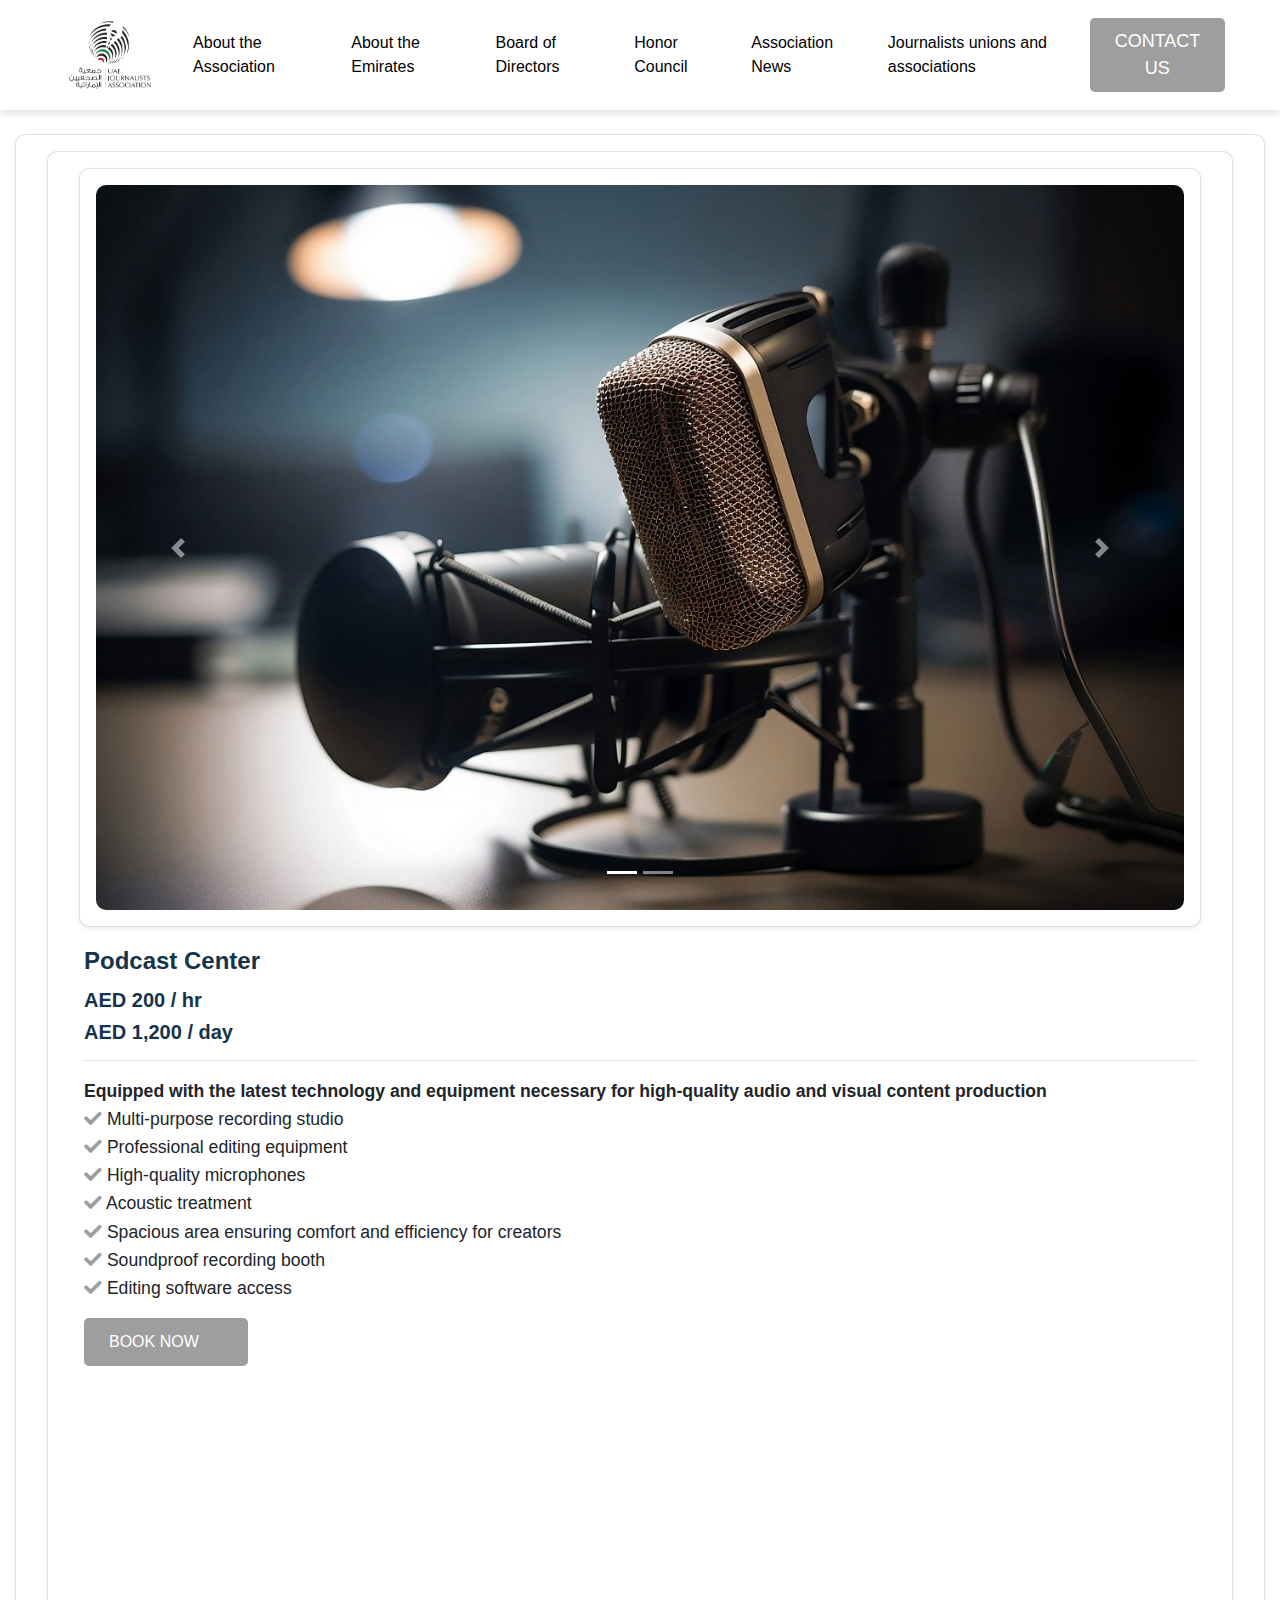
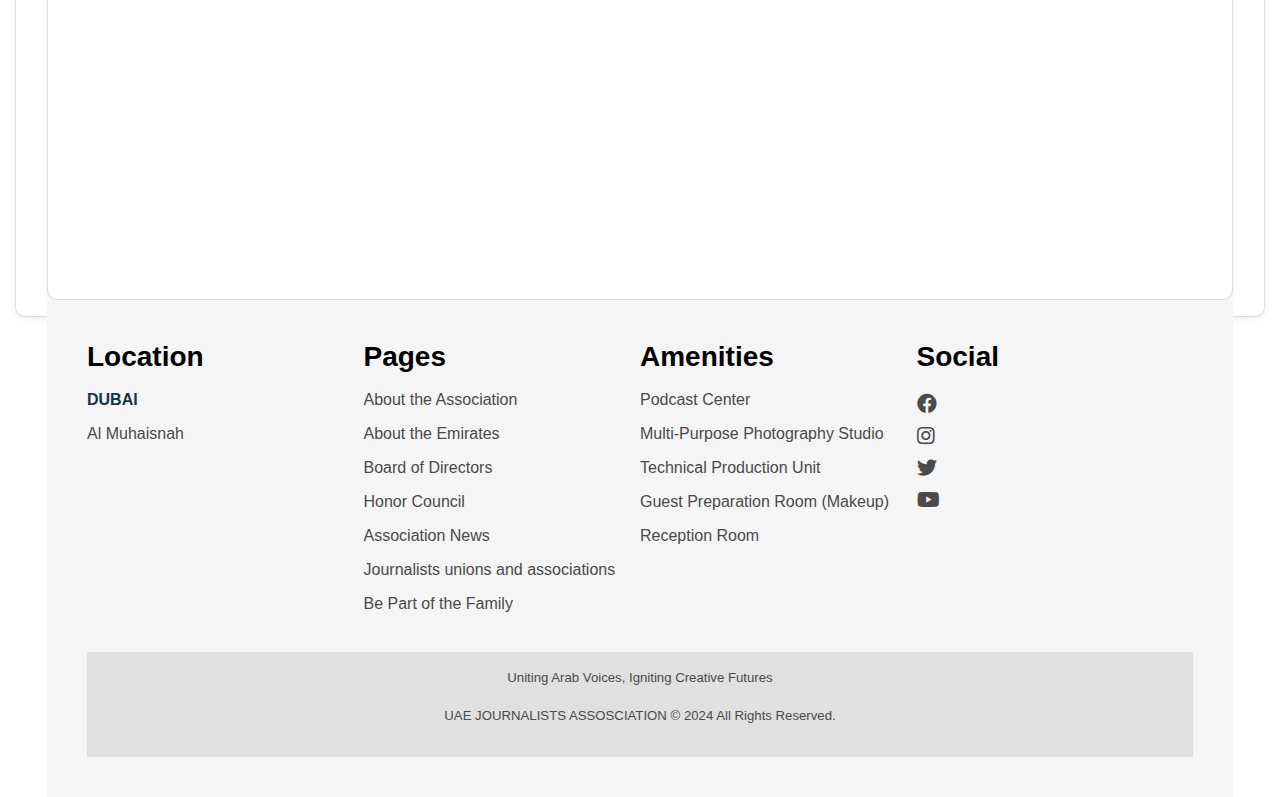
<file: category3.html>
<!--CATEGORY 3-->
<!doctype html>
<html lang="en">
  <head>
    <meta charset="utf-8">
    <meta name="viewport" content="width=device-width, initial-scale=1">
    <title>PODCAST CENTER</title>
    <link href="https://cdn.jsdelivr.net/npm/bootstrap@5.3.2/dist/css/bootstrap.min.css" rel="stylesheet" integrity="sha384-T3c6CoIi6uLrA9TneNEoa7RxnatzjcDSCmG1MXxSR1GAsXEV/Dwwykc2MPK8M2HN" crossorigin="anonymous">
    <link rel="stylesheet" href="https://cdnjs.cloudflare.com/ajax/libs/font-awesome/6.5.1/css/all.min.css" integrity="sha512-DTOQO9RWCH3ppGqcWaEA1BIZOC6xxalwEsw9c2QQeAIftl+Vegovlnee1c9QX4TctnWMn13TZye+giMm8e2LwA==" crossorigin="anonymous" referrerpolicy="no-referrer" />
    <link rel="stylesheet" href="style1.css">
    <link rel="stylesheet" href="https://cdnjs.cloudflare.com/ajax/libs/font-awesome/5.15.4/css/all.min.css">
    <link href="https://maxcdn.bootstrapcdn.com/bootstrap/4.5.2/css/bootstrap.min.css" rel="stylesheet">
    
  </head>
  
  
  <!--HEADER-->
  <body>
    <body style="margin: 0; padding: 0; font-family: Arial, sans-serif;">
        <!-- Navbar -->
        <div class="main">
            <nav class="navbar navbar-expand-lg" style="background-color: #fff; padding: 15px 40px; box-shadow: 0 4px 6px rgba(0, 0, 0, 0.1);">
                <div class="container-fluid" style="display: flex; align-items: center; justify-content: space-between;">
                    <!-- Logo -->
                    <a class="navbar-brand" href="#" style="margin-right: 20px;">
                        <img src="logo3.png" alt="Production and Broadcast Center Logo" style="max-height: 70px; width: auto;">
                    </a>
                    <button class="navbar-toggler" type="button" data-bs-toggle="collapse" data-bs-target="#navbarSupportedContent" aria-controls="navbarSupportedContent" aria-expanded="false" aria-label="Toggle navigation">
                        <span class="navbar-toggler-icon"></span>
                      </button>
                    <!-- Navbar Links -->
                    <div class="collapse navbar-collapse justify-content-center" id="navbarSupportedContent" style="flex-grow: 1;">
                        <ul class="navbar-nav mb-2 mb-lg-0" style="display: flex; align-items: center; gap: 25px;">
                            <li class="nav-item" style="font-size: 16px;">
                                <a href="https://uaeja.org/ar/pages/24/%D8%A7%D9%84%D9%86%D8%B8%D8%A7%D9%85-%D8%A7%D9%84%D8%A3%D8%B3%D8%A7%D8%B3%D9%8A" class="nav-link active" aria-current="page" style="color: #000;">About the Association</a>
                            </li>
                            <li class="nav-item" style="font-size: 16px;">
                                <a href="https://uaeja.org/ar/pages/20/%D9%86%D8%A8%D8%B0%D8%A9-%D8%B9%D9%86-%D8%A7%D9%84%D8%A7%D9%85%D8%A7%D8%B1%D8%A7%D8%AA" class="nav-link active" aria-current="page" style="color: #000;">About the Emirates</a>
                            </li>
                            <li class="nav-item" style="font-size: 16px;">
                                <a href="https://uaeja.org/ar/news/16/%D9%85%D8%AC%D9%84%D8%B3-%D8%A7%D9%84%D8%A5%D8%AF%D8%A7%D8%B1%D8%A9-%D8%A7%D9%84%D8%AD%D8%A7%D9%84%D9%8A" class="nav-link active" aria-current="page" style="color: #000;">Board of Directors</a>
                            </li>
                            <li class="nav-item" style="font-size: 16px;">
                                <a href="https://uaeja.org/ar/news/31/%D9%85%D8%AC%D9%84%D8%B3-%D8%A7%D9%84%D8%B4%D8%B1%D9%81" class="nav-link active" aria-current="page" style="color: #000;">Honor Council</a>
                            </li>
                            <li class="nav-item" style="font-size: 16px;">
                                <a href="https://uaeja.org/ar/news/2/%D8%A7%D9%84%D8%A3%D8%AE%D8%A8%D8%A7%D8%B1" class="nav-link active" aria-current="page" style="color: #000;">Association News</a>
                            </li>
                            <li class="nav-item" style="font-size: 16px;">
                                <a href="https://uaeja.org/ar/news/30/%D8%A7%D9%84%D9%86%D9%82%D8%A7%D8%A8%D8%A7%D8%AA-%D8%A7%D9%84%D8%AF%D9%88%D9%84%D9%8A%D8%A9" class="nav-link active" aria-current="page" style="color: #000;">Journalists unions and associations</a>
                            </li>
                        </ul>
                    </div>
    
                    <!-- BOOK NOW Button -->
                    <div class="d-flex">
                        <a href="https://wa.me/971505656552?text=I%20have%20just%20registered%20on%20your%20website" target="_blank" class="btn btn-primary btn-lg" 
                        style="border-radius: 5px; transition: background-color 0.3s ease; background-color: #9e9e9e; color: #fff; font-size: 18px; border: none; padding: 10px 25px;">
                        CONTACT US
                        </a>
                    </div>
                </div>
            </nav>
        </div>
        <br>
 <!-- Podcast Center -->
        <div class="col">
            <div class="card h-100 p-3 shadow-sm" style="border-radius: 10px;">
                <div class="col">
                    <div class="card h-100 p-3 shadow-sm" style="border-radius: 10px;">
                        <div class="col">
                            <div class="card h-100 p-3 shadow-sm" style="border-radius: 10px;">
                                <div id="photoStudioCarousel" class="carousel slide" data-ride="carousel">
                                    <!-- Carousel Indicators -->
                                    <ol class="carousel-indicators" style="bottom: 10px;">
                                        <li data-target="#photoStudioCarousel" data-slide-to="0" class="active"></li>
                                        <li data-target="#photoStudioCarousel" data-slide-to="1"></li>
                                    </ol>
                                
                                    <!-- Carousel Inner (2 images) -->
                                    <div class="carousel-inner">
                                        <div class="carousel-item active">
                                            <div style="position: relative; text-align: center;">
                                                <img 
                                                    src="category31.jpg" 
                                                    data-src="category31.jpg" 
                                                    class="d-block" 
                                                    alt="Studio Image 1" 
                                                    style="width: 100%; height: auto; border-radius: 10px;" 
                                                    loading="lazy"
                                                    onload="this.onload=null;this.src=this.getAttribute('data-src');">
                                            </div>
                                        </div>
                                        <div class="carousel-item">
                                            <div style="position: relative; text-align: center;">
                                                <img 
                                                    src="category32.jpg" 
                                                    data-src="category32.jpg" 
                                                    class="d-block" 
                                                    alt="Studio Image 2" 
                                                    style="width: 100%; height: auto; border-radius: 10px;" 
                                                    loading="lazy"
                                                    onload="this.onload=null;this.src=this.getAttribute('data-src');">
                                            </div>
                                        </div>
                                    </div>
                                
                                    <!-- Carousel Controls -->
                                    <a class="carousel-control-prev" href="#photoStudioCarousel" role="button" data-slide="prev">
                                        <span class="carousel-control-prev-icon" aria-hidden="true"></span>
                                        <span class="sr-only">Previous</span>
                                    </a>
                                    <a class="carousel-control-next" href="#photoStudioCarousel" role="button" data-slide="next">
                                        <span class="carousel-control-next-icon" aria-hidden="true"></span>
                                        <span class="sr-only">Next</span>
                                    </a>
                                </div>
                            </div>
                        </div>

        <div class="card-body">
            <h4 class="card-title" style="color: #15334a; font-weight: bold;">Podcast Center</h4>
            <h5 class="price" style="color: #15334a;"><b>AED 200 / hr</b></h5>
            <h5 class="price" style="color: #15334a;"><b>AED 1,200 / day</b></h5>
            <hr>
            <p class="card-text">
                <b>Equipped with the latest technology and equipment necessary for high-quality audio and visual content production</b><br>
                <i class="fas fa-check" style="color: #9e9e9e;"></i> Multi-purpose recording studio<br>
                <i class="fas fa-check" style="color: #9e9e9e;"></i> Professional editing equipment<br>
                <i class="fas fa-check" style="color: #9e9e9e;"></i> High-quality microphones<br>
                <i class="fas fa-check" style="color: #9e9e9e;"></i> Acoustic treatment<br>
                <i class="fas fa-check" style="color:#9e9e9e;"></i> Spacious area ensuring comfort and efficiency for creators<br>
                <i class="fas fa-check" style="color: #9e9e9e;"></i> Soundproof recording booth<br>
                <i class="fas fa-check" style="color:#9e9e9e;"></i> Editing software access<br>
            </p>
            <a href="https://wa.me/971505656552?text=I%20have%20just%20registered%20on%20your%20website" target="_blank" style="text-decoration: none;">
                <button
                    style="background-color: #9e9e9e; color: white; padding: 12px 25px; font-size: 16px; border: none; border-radius: 5px; cursor: pointer; transition: background-color 0.3s ease;"
                    onmouseover="this.style.backgroundColor='#9e9e9e';"
                    onmouseout="this.style.backgroundColor='#9e9e9e';">
                    BOOK NOW <i class="fa-solid fa-arrow-right" style="margin-left: 8px;"></i>
                </button>
            </a>
        </div>
    </div>
<script src="https://code.jquery.com/jquery-3.5.1.slim.min.js"></script>
<script src="https://cdn.jsdelivr.net/npm/@popperjs/core@2.5.3/dist/umd/popper.min.js"></script>
<script src="https://maxcdn.bootstrapcdn.com/bootstrap/4.5.2/js/bootstrap.min.js"></script>

<!--footer-->
<footer>
    <div class="footer-wave"></div>
    <!-- Top Section with Links -->
    <div class="footer-top">
        <!--Location Section-->
        <div class="footer-column">
            <h3 style="color: black;">Location</h3>
            <ul>
              <li><a href="#" style="color: #15334a;"><b>DUBAI</b></a></li>
              <li><a href="https://www.google.com/maps/dir//Muhaisnah+-+Muhaisanah+2+-+Dubai/@25.2563033,55.3299074,12z/data=!4m8!4m7!1m0!1m5!1m1!1s0x3e5f5e72f41140e5:0x1e52a3d5bd61e7bc!2m2!1d55.4123089!2d25.2563262?entry=ttu&g_ep=EgoyMDI0MDkwOS4wIKXMDSoASAFQAw%3D%3D">Al Muhaisnah</a></li>
            </ul>
          </div>
      <!-- Pages Section -->
      <div class="footer-column">
        <h3 style="color: black;">Pages</h3>
        <ul>
          <li><a href="https://uaeja.org/ar/pages/24/%D8%A7%D9%84%D9%86%D8%B8%D8%A7%D9%85-%D8%A7%D9%84%D8%A3%D8%B3%D8%A7%D8%B3%D9%8A">About the Association</a></li>
          <li><a href="https://uaeja.org/ar/pages/20/%D9%86%D8%A8%D8%B0%D8%A9-%D8%B9%D9%86-%D8%A7%D9%84%D8%A7%D9%85%D8%A7%D8%B1%D8%A7%D8%AA">About the Emirates</a></li>
          <li><a href="https://uaeja.org/ar/news/16/%D9%85%D8%AC%D9%84%D8%B3-%D8%A7%D9%84%D8%A5%D8%AF%D8%A7%D8%B1%D8%A9-%D8%A7%D9%84%D8%AD%D8%A7%D9%84%D9%8A">Board of Directors</a></li>
          <li><a href="https://uaeja.org/ar/news/31/%D9%85%D8%AC%D9%84%D8%B3-%D8%A7%D9%84%D8%B4%D8%B1%D9%81">Honor Council</a></li>
          <li><a href="https://uaeja.org/ar/news/2/%D8%A7%D9%84%D8%A3%D8%AE%D8%A8%D8%A7%D8%B1" target="_blank">Association News</a></li>
          <li><a href="https://uaeja.org/ar/news/30/%D8%A7%D9%84%D9%86%D9%82%D8%A7%D8%A8%D8%A7%D8%AA-%D8%A7%D9%84%D8%AF%D9%88%D9%84%D9%8A%D8%A9">Journalists unions and associations</a></li>
          <li><a href="https://wa.me/971505656552?text=I%20have%20just%20registered%20on%20your%20website">Be Part of the Family</a></li>
        </ul>
      </div>
      <!--Amenities Section-->
      <div class="footer-column">
        <h3 style="color:black;">Amenities</h3>
        <ul>
          <li>Podcast Center</li>
          <li>Multi-Purpose Photography Studio</li>
          <li>Technical Production Unit</li>
          <li>Guest Preparation Room (Makeup)</li>
          <li>Reception Room</li>

        </ul>
      </div>

  
      <!-- Social Section -->
      <div class="footer-column">
        <h3 style="color: black;">Social</h3>
        <div class="social-icons">
        <p>
          <a href="https://www.facebook.com/profile.php?id=100064074730491" class="social-icon"><i class="fab fa-facebook"></i></a>
          <br>
          <a href="https://www.instagram.com/uaejournalists/" class="social-icon"><i class="fab fa-instagram"></i></a>
          <br>
          <a href="https://x.com/uaejournalists" class="social-icon"><i class="fab fa-twitter"></i></a>
          <br>
          <a href="https://www.youtube.com/channel/UCztRPBgzRxAJlAk1Zi9ZVrA" class="social-icon"><i class="fab fa-youtube"></i></a>
        </p>
        </div>
      </div>
    </div>
  
    <!-- Bottom Section with Motto and Copyright -->
    <div class="footer-bottom">
      <p class="footer-motto">Uniting Arab Voices, Igniting Creative Futures</p>
      <p>UAE JOURNALISTS ASSOSCIATION © 2024 All Rights Reserved.</p>
    </div>
</footer>

    </body>
    </html>
</file>
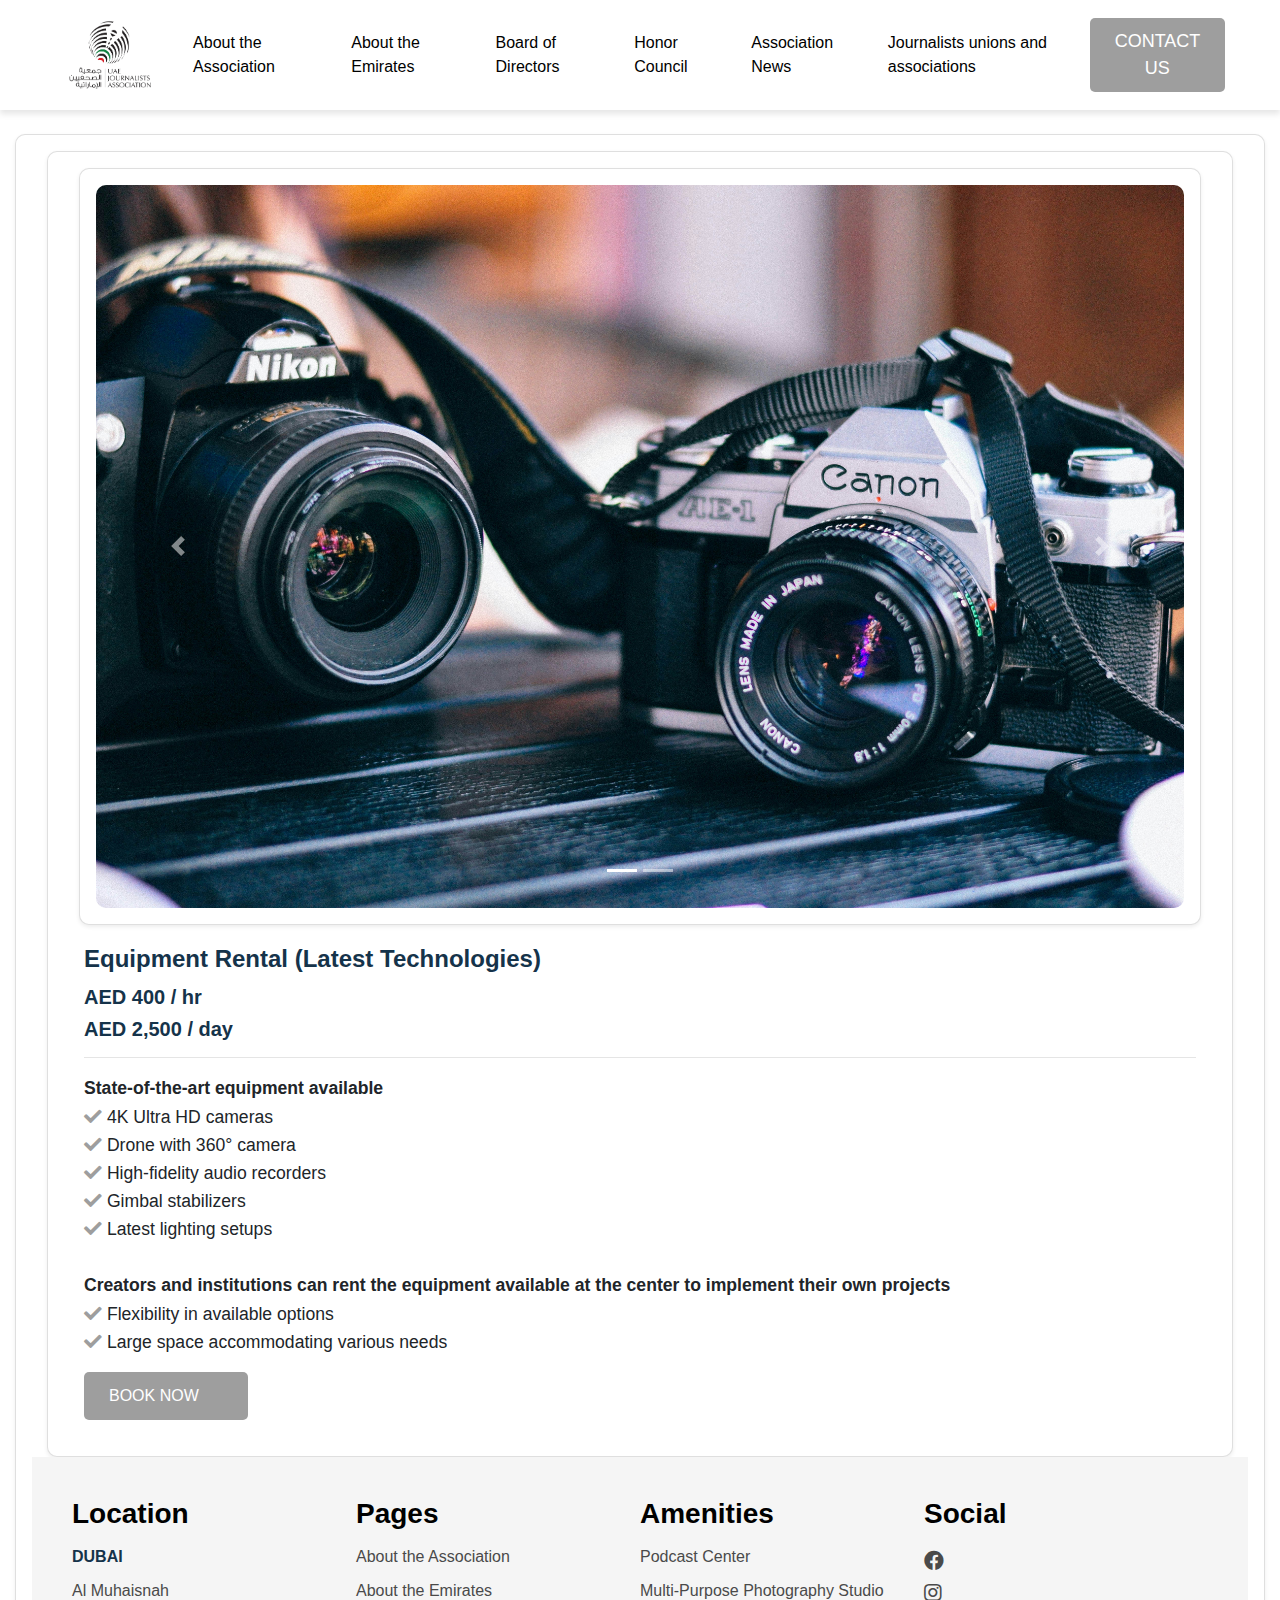
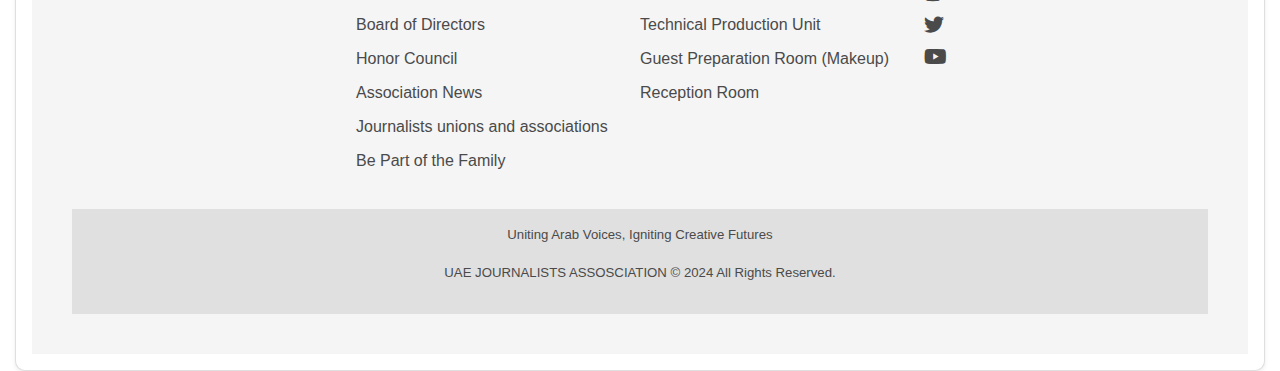
<file: category4.html>
<!--CATEGORY 4-->
<!doctype html>
<html lang="en">
  <head>
    <meta charset="utf-8">
    <meta name="viewport" content="width=device-width, initial-scale=1">
    <title>EQUIPMENT RENTAL</title>
    <link href="https://cdn.jsdelivr.net/npm/bootstrap@5.3.2/dist/css/bootstrap.min.css" rel="stylesheet" integrity="sha384-T3c6CoIi6uLrA9TneNEoa7RxnatzjcDSCmG1MXxSR1GAsXEV/Dwwykc2MPK8M2HN" crossorigin="anonymous">
    <link rel="stylesheet" href="https://cdnjs.cloudflare.com/ajax/libs/font-awesome/6.5.1/css/all.min.css" integrity="sha512-DTOQO9RWCH3ppGqcWaEA1BIZOC6xxalwEsw9c2QQeAIftl+Vegovlnee1c9QX4TctnWMn13TZye+giMm8e2LwA==" crossorigin="anonymous" referrerpolicy="no-referrer" />
    <link rel="stylesheet" href="style1.css">
    <link rel="stylesheet" href="https://cdnjs.cloudflare.com/ajax/libs/font-awesome/5.15.4/css/all.min.css">
    <link href="https://maxcdn.bootstrapcdn.com/bootstrap/4.5.2/css/bootstrap.min.css" rel="stylesheet">
    
  </head>
  
  
  <!--HEADER-->
  <body>
    <body style="margin: 0; padding: 0; font-family: Arial, sans-serif;">
        <!-- Navbar -->
        <div class="main">
            <nav class="navbar navbar-expand-lg" style="background-color: #fff; padding: 15px 40px; box-shadow: 0 4px 6px rgba(0, 0, 0, 0.1);">
                <div class="container-fluid" style="display: flex; align-items: center; justify-content: space-between;">
                    <!-- Logo -->
                    <a class="navbar-brand" href="#" style="margin-right: 20px;">
                        <img src="logo3.png" alt="Production and Broadcast Center Logo" style="max-height: 70px; width: auto;">
                    </a>
                    <button class="navbar-toggler" type="button" data-bs-toggle="collapse" data-bs-target="#navbarSupportedContent" aria-controls="navbarSupportedContent" aria-expanded="false" aria-label="Toggle navigation">
                        <span class="navbar-toggler-icon"></span>
                      </button>
                    <!-- Navbar Links -->
                    <div class="collapse navbar-collapse justify-content-center" id="navbarSupportedContent" style="flex-grow: 1;">
                        <ul class="navbar-nav mb-2 mb-lg-0" style="display: flex; align-items: center; gap: 25px;">
                            <li class="nav-item" style="font-size: 16px;">
                                <a href="https://uaeja.org/ar/pages/24/%D8%A7%D9%84%D9%86%D8%B8%D8%A7%D9%85-%D8%A7%D9%84%D8%A3%D8%B3%D8%A7%D8%B3%D9%8A" class="nav-link active" aria-current="page" style="color: #000;">About the Association</a>
                            </li>
                            <li class="nav-item" style="font-size: 16px;">
                                <a href="https://uaeja.org/ar/pages/20/%D9%86%D8%A8%D8%B0%D8%A9-%D8%B9%D9%86-%D8%A7%D9%84%D8%A7%D9%85%D8%A7%D8%B1%D8%A7%D8%AA" class="nav-link active" aria-current="page" style="color: #000;">About the Emirates</a>
                            </li>
                            <li class="nav-item" style="font-size: 16px;">
                                <a href="https://uaeja.org/ar/news/16/%D9%85%D8%AC%D9%84%D8%B3-%D8%A7%D9%84%D8%A5%D8%AF%D8%A7%D8%B1%D8%A9-%D8%A7%D9%84%D8%AD%D8%A7%D9%84%D9%8A" class="nav-link active" aria-current="page" style="color: #000;">Board of Directors</a>
                            </li>
                            <li class="nav-item" style="font-size: 16px;">
                                <a href="https://uaeja.org/ar/news/31/%D9%85%D8%AC%D9%84%D8%B3-%D8%A7%D9%84%D8%B4%D8%B1%D9%81" class="nav-link active" aria-current="page" style="color: #000;">Honor Council</a>
                            </li>
                            <li class="nav-item" style="font-size: 16px;">
                                <a href="https://uaeja.org/ar/news/2/%D8%A7%D9%84%D8%A3%D8%AE%D8%A8%D8%A7%D8%B1" class="nav-link active" aria-current="page" style="color: #000;">Association News</a>
                            </li>
                            <li class="nav-item" style="font-size: 16px;">
                                <a href="https://uaeja.org/ar/news/30/%D8%A7%D9%84%D9%86%D9%82%D8%A7%D8%A8%D8%A7%D8%AA-%D8%A7%D9%84%D8%AF%D9%88%D9%84%D9%8A%D8%A9" class="nav-link active" aria-current="page" style="color: #000;">Journalists unions and associations</a>
                            </li>
                        </ul>
                    </div>
    
                    <!-- BOOK NOW Button -->
                    <div class="d-flex">
                        <a href="https://wa.me/971505656552?text=I%20have%20just%20registered%20on%20your%20website" target="_blank" class="btn btn-primary btn-lg" 
                        style="border-radius: 5px; transition: background-color 0.3s ease; background-color: #9e9e9e; color: #fff; font-size: 18px; border: none; padding: 10px 25px;">
                        CONTACT US
                        </a>
                    </div>
                </div>
            </nav>
        </div>
        <br>
    <!-- Equipment Rental (Latest Technologies) -->
    <div class="col">
        <div class="card h-100 p-3 shadow-sm" style="border-radius: 10px;">
            <div class="col">
                <div class="card h-100 p-3 shadow-sm" style="border-radius: 10px;">
                    <div class="col">
                        <div class="card h-100 p-3 shadow-sm" style="border-radius: 10px;">
                            <div id="photoStudioCarousel" class="carousel slide" data-ride="carousel">
                                <!-- Carousel Indicators -->
                                <ol class="carousel-indicators" style="bottom: 10px;">
                                    <li data-target="#photoStudioCarousel" data-slide-to="0" class="active"></li>
                                    <li data-target="#photoStudioCarousel" data-slide-to="1"></li>
                                </ol>
                            
                                <!-- Carousel Inner (2 images) -->
                                <div class="carousel-inner">
                                    <div class="carousel-item active">
                                        <div style="position: relative; text-align: center;">
                                            <img 
                                                src="category41.jpg" 
                                                data-src="category41.jpg" 
                                                class="d-block" 
                                                alt="Studio Image 1" 
                                                style="width: 100%; height: auto; border-radius: 10px;" 
                                                loading="lazy"
                                                onload="this.onload=null;this.src=this.getAttribute('data-src');">
                                        </div>
                                    </div>
                                    <div class="carousel-item">
                                        <div style="position: relative; text-align: center;">
                                            <img 
                                                src="category42.jpg" 
                                                data-src="category42.jpg" 
                                                class="d-block" 
                                                alt="Studio Image 2" 
                                                style="width: 100%; height: auto; border-radius: 10px;" 
                                                loading="lazy"
                                                onload="this.onload=null;this.src=this.getAttribute('data-src');">
                                        </div>
                                    </div>
                                </div>
                            
                                <!-- Carousel Controls -->
                                <a class="carousel-control-prev" href="#photoStudioCarousel" role="button" data-slide="prev">
                                    <span class="carousel-control-prev-icon" aria-hidden="true"></span>
                                    <span class="sr-only">Previous</span>
                                </a>
                                <a class="carousel-control-next" href="#photoStudioCarousel" role="button" data-slide="next">
                                    <span class="carousel-control-next-icon" aria-hidden="true"></span>
                                    <span class="sr-only">Next</span>
                                </a>
                            </div>
                        </div>
                    </div>
       
        <div class="card-body">
            <h4 class="card-title" style="color: #15334a; font-weight: bold;">Equipment Rental (Latest Technologies)</h4>
            <h5 class="price" style="color: #15334a;"><b>AED 400 / hr</b></h5>
            <h5 class="price" style="color: #15334a;"><b>AED 2,500 / day</b></h5>
            <hr>
            <p class="card-text">
                <b>State-of-the-art equipment available</b><br>
                <i class="fas fa-check" style="color: #9e9e9e;"></i> 4K Ultra HD cameras<br>
                <i class="fas fa-check" style="color: #9e9e9e;"></i> Drone with 360° camera<br>
                <i class="fas fa-check" style="color: #9e9e9e;"></i> High-fidelity audio recorders<br>
                <i class="fas fa-check" style="color: #9e9e9e;"></i> Gimbal stabilizers<br>
                <i class="fas fa-check" style="color:#9e9e9e;"></i> Latest lighting setups<br>
                <br>
                <b>Creators and institutions can rent the equipment available at the center to implement their own projects</b><br>
                <i class="fas fa-check" style="color: #9e9e9e;"></i> Flexibility in available options<br>
                <i class="fas fa-check" style="color: #9e9e9e;"></i> Large space accommodating various needs<br>
            </p>
            <a href="https://wa.me/971505656552?text=I%20have%20just%20registered%20on%20your%20website" target="_blank" style="text-decoration: none;">
                <button
                    style="background-color:#9e9e9e; color: white; padding: 12px 25px; font-size: 16px; border: none; border-radius: 5px; cursor: pointer; transition: background-color 0.3s ease;"
                    onmouseover="this.style.backgroundColor='#9e9e9e';"
                    onmouseout="this.style.backgroundColor='#9e9e9e';">
                    BOOK NOW <i class="fa-solid fa-arrow-right" style="margin-left: 8px;"></i>
                </button>
            </a>
        </div>
    </div>
</div>
<script src="https://code.jquery.com/jquery-3.5.1.slim.min.js"></script>
<script src="https://cdn.jsdelivr.net/npm/@popperjs/core@2.5.3/dist/umd/popper.min.js"></script>
<script src="https://maxcdn.bootstrapcdn.com/bootstrap/4.5.2/js/bootstrap.min.js"></script>

<!--footer-->
<footer>
    <div class="footer-wave"></div>
    <!-- Top Section with Links -->
    <div class="footer-top">
        <!--Location Section-->
        <div class="footer-column">
            <h3 style="color: black;">Location</h3>
            <ul>
              <li><a href="#" style="color: #15334a;"><b>DUBAI</b></a></li>
              <li><a href="https://www.google.com/maps/dir//Muhaisnah+-+Muhaisanah+2+-+Dubai/@25.2563033,55.3299074,12z/data=!4m8!4m7!1m0!1m5!1m1!1s0x3e5f5e72f41140e5:0x1e52a3d5bd61e7bc!2m2!1d55.4123089!2d25.2563262?entry=ttu&g_ep=EgoyMDI0MDkwOS4wIKXMDSoASAFQAw%3D%3D">Al Muhaisnah</a></li>
            </ul>
          </div>
      <!-- Pages Section -->
      <div class="footer-column">
        <h3 style="color: black;">Pages</h3>
        <ul>
          <li><a href="https://uaeja.org/ar/pages/24/%D8%A7%D9%84%D9%86%D8%B8%D8%A7%D9%85-%D8%A7%D9%84%D8%A3%D8%B3%D8%A7%D8%B3%D9%8A">About the Association</a></li>
          <li><a href="https://uaeja.org/ar/pages/20/%D9%86%D8%A8%D8%B0%D8%A9-%D8%B9%D9%86-%D8%A7%D9%84%D8%A7%D9%85%D8%A7%D8%B1%D8%A7%D8%AA">About the Emirates</a></li>
          <li><a href="https://uaeja.org/ar/news/16/%D9%85%D8%AC%D9%84%D8%B3-%D8%A7%D9%84%D8%A5%D8%AF%D8%A7%D8%B1%D8%A9-%D8%A7%D9%84%D8%AD%D8%A7%D9%84%D9%8A">Board of Directors</a></li>
          <li><a href="https://uaeja.org/ar/news/31/%D9%85%D8%AC%D9%84%D8%B3-%D8%A7%D9%84%D8%B4%D8%B1%D9%81">Honor Council</a></li>
          <li><a href="https://uaeja.org/ar/news/2/%D8%A7%D9%84%D8%A3%D8%AE%D8%A8%D8%A7%D8%B1" target="_blank">Association News</a></li>
          <li><a href="https://uaeja.org/ar/news/30/%D8%A7%D9%84%D9%86%D9%82%D8%A7%D8%A8%D8%A7%D8%AA-%D8%A7%D9%84%D8%AF%D9%88%D9%84%D9%8A%D8%A9">Journalists unions and associations</a></li>
          <li><a href="https://wa.me/971505656552?text=I%20have%20just%20registered%20on%20your%20website">Be Part of the Family</a></li>
        </ul>
      </div>
      <!--Amenities Section-->
      <div class="footer-column">
        <h3 style="color:black;">Amenities</h3>
        <ul>
          <li>Podcast Center</li>
          <li>Multi-Purpose Photography Studio</li>
          <li>Technical Production Unit</li>
          <li>Guest Preparation Room (Makeup)</li>
          <li>Reception Room</li>

        </ul>
      </div>

  
      <!-- Social Section -->
      <div class="footer-column">
        <h3 style="color: black;">Social</h3>
        <div class="social-icons">
        <p>
          <a href="https://www.facebook.com/profile.php?id=100064074730491" class="social-icon"><i class="fab fa-facebook"></i></a>
          <br>
          <a href="https://www.instagram.com/uaejournalists/" class="social-icon"><i class="fab fa-instagram"></i></a>
          <br>
          <a href="https://x.com/uaejournalists" class="social-icon"><i class="fab fa-twitter"></i></a>
          <br>
          <a href="https://www.youtube.com/channel/UCztRPBgzRxAJlAk1Zi9ZVrA" class="social-icon"><i class="fab fa-youtube"></i></a>
        </p>
        </div>
      </div>
    </div>
  
    <!-- Bottom Section with Motto and Copyright -->
    <div class="footer-bottom">
      <p class="footer-motto">Uniting Arab Voices, Igniting Creative Futures</p>
      <p>UAE JOURNALISTS ASSOSCIATION © 2024 All Rights Reserved.</p>
    </div>
</footer>

    </body>
    </html>
</file>
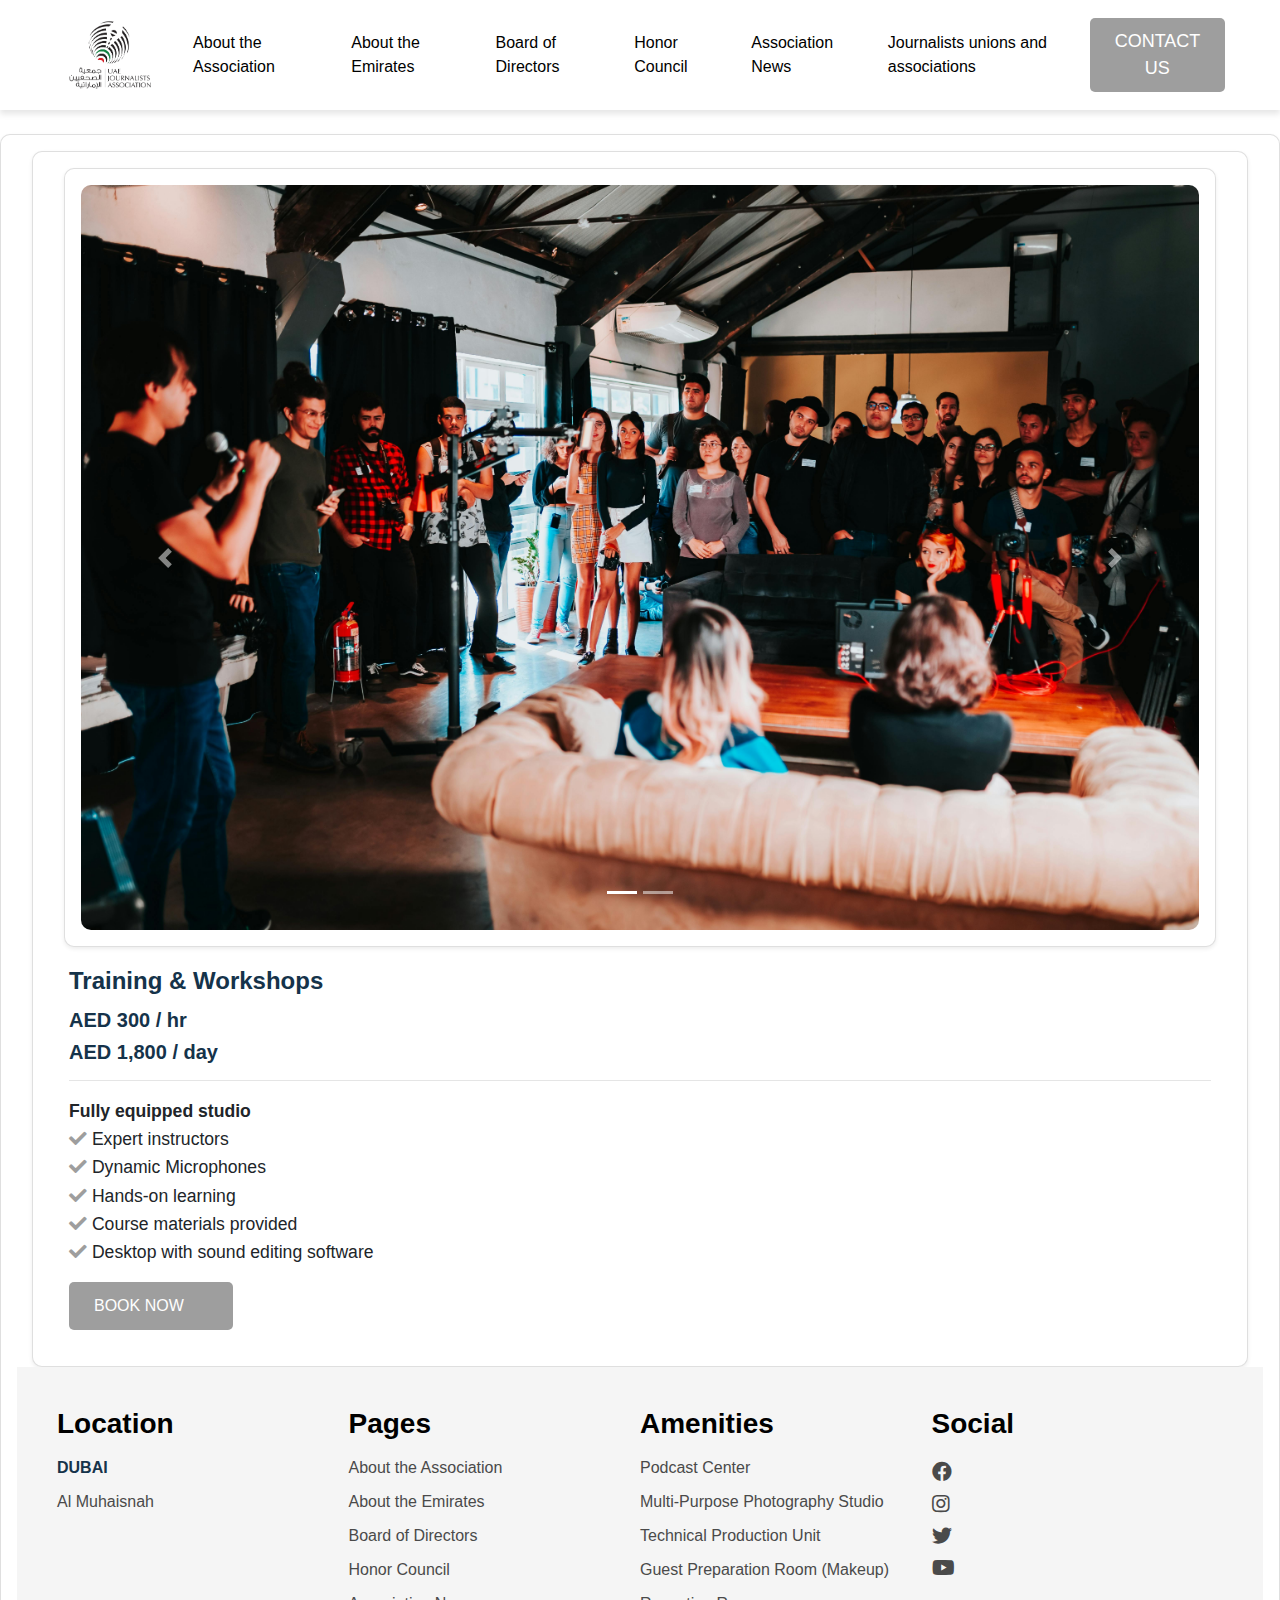
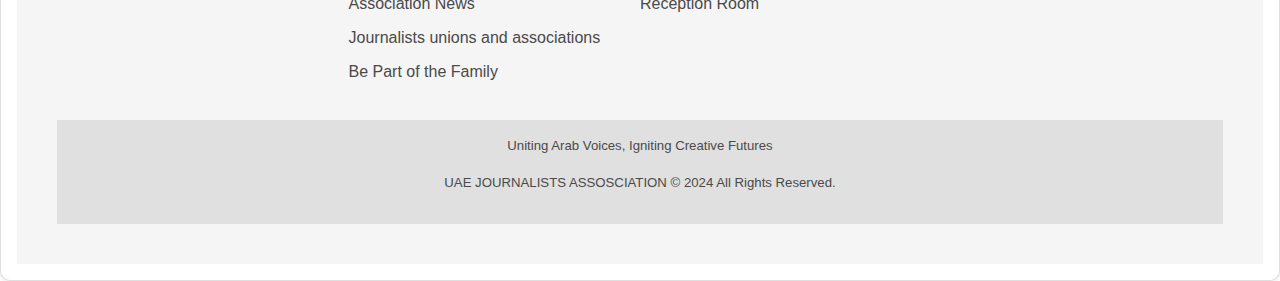
<file: category6.html>
<!--CATEGORY 6-->
<!doctype html>
<html lang="en">
  <head>
    <meta charset="utf-8">
    <meta name="viewport" content="width=device-width, initial-scale=1">
    <title>TRAINING & WORKSHOPS</title>
    <link href="https://cdn.jsdelivr.net/npm/bootstrap@5.3.2/dist/css/bootstrap.min.css" rel="stylesheet" integrity="sha384-T3c6CoIi6uLrA9TneNEoa7RxnatzjcDSCmG1MXxSR1GAsXEV/Dwwykc2MPK8M2HN" crossorigin="anonymous">
    <link rel="stylesheet" href="https://cdnjs.cloudflare.com/ajax/libs/font-awesome/6.5.1/css/all.min.css" integrity="sha512-DTOQO9RWCH3ppGqcWaEA1BIZOC6xxalwEsw9c2QQeAIftl+Vegovlnee1c9QX4TctnWMn13TZye+giMm8e2LwA==" crossorigin="anonymous" referrerpolicy="no-referrer" />
    <link rel="stylesheet" href="style1.css">
    <link rel="stylesheet" href="https://cdnjs.cloudflare.com/ajax/libs/font-awesome/5.15.4/css/all.min.css">
    <link href="https://maxcdn.bootstrapcdn.com/bootstrap/4.5.2/css/bootstrap.min.css" rel="stylesheet">
    
  </head>
  
  
  <!--HEADER-->
  <body>
    <body style="margin: 0; padding: 0; font-family: Arial, sans-serif;">
        <!-- Navbar -->
        <div class="main">
            <nav class="navbar navbar-expand-lg" style="background-color: #fff; padding: 15px 40px; box-shadow: 0 4px 6px rgba(0, 0, 0, 0.1);">
                <div class="container-fluid" style="display: flex; align-items: center; justify-content: space-between;">
                    <!-- Logo -->
                    <a class="navbar-brand" href="#" style="margin-right: 20px;">
                        <img src="logo3.png" alt="Production and Broadcast Center Logo" style="max-height: 70px; width: auto;">
                    </a>
                    <button class="navbar-toggler" type="button" data-bs-toggle="collapse" data-bs-target="#navbarSupportedContent" aria-controls="navbarSupportedContent" aria-expanded="false" aria-label="Toggle navigation">
                        <span class="navbar-toggler-icon"></span>
                      </button>
                    <!-- Navbar Links -->
                    <div class="collapse navbar-collapse justify-content-center" id="navbarSupportedContent" style="flex-grow: 1;">
                        <ul class="navbar-nav mb-2 mb-lg-0" style="display: flex; align-items: center; gap: 25px;">
                            <li class="nav-item" style="font-size: 16px;">
                                <a href="https://uaeja.org/ar/pages/24/%D8%A7%D9%84%D9%86%D8%B8%D8%A7%D9%85-%D8%A7%D9%84%D8%A3%D8%B3%D8%A7%D8%B3%D9%8A" class="nav-link active" aria-current="page" style="color: #000;">About the Association</a>
                            </li>
                            <li class="nav-item" style="font-size: 16px;">
                                <a href="https://uaeja.org/ar/pages/20/%D9%86%D8%A8%D8%B0%D8%A9-%D8%B9%D9%86-%D8%A7%D9%84%D8%A7%D9%85%D8%A7%D8%B1%D8%A7%D8%AA" class="nav-link active" aria-current="page" style="color: #000;">About the Emirates</a>
                            </li>
                            <li class="nav-item" style="font-size: 16px;">
                                <a href="https://uaeja.org/ar/news/16/%D9%85%D8%AC%D9%84%D8%B3-%D8%A7%D9%84%D8%A5%D8%AF%D8%A7%D8%B1%D8%A9-%D8%A7%D9%84%D8%AD%D8%A7%D9%84%D9%8A" class="nav-link active" aria-current="page" style="color: #000;">Board of Directors</a>
                            </li>
                            <li class="nav-item" style="font-size: 16px;">
                                <a href="https://uaeja.org/ar/news/31/%D9%85%D8%AC%D9%84%D8%B3-%D8%A7%D9%84%D8%B4%D8%B1%D9%81" class="nav-link active" aria-current="page" style="color: #000;">Honor Council</a>
                            </li>
                            <li class="nav-item" style="font-size: 16px;">
                                <a href="https://uaeja.org/ar/news/2/%D8%A7%D9%84%D8%A3%D8%AE%D8%A8%D8%A7%D8%B1" class="nav-link active" aria-current="page" style="color: #000;">Association News</a>
                            </li>
                            <li class="nav-item" style="font-size: 16px;">
                                <a href="https://uaeja.org/ar/news/30/%D8%A7%D9%84%D9%86%D9%82%D8%A7%D8%A8%D8%A7%D8%AA-%D8%A7%D9%84%D8%AF%D9%88%D9%84%D9%8A%D8%A9" class="nav-link active" aria-current="page" style="color: #000;">Journalists unions and associations</a>
                            </li>
                        </ul>
                    </div>
    
                    <!-- BOOK NOW Button -->
                    <div class="d-flex">
                        <a href="https://wa.me/971505656552?text=I%20have%20just%20registered%20on%20your%20website" target="_blank" class="btn btn-primary btn-lg" 
                        style="border-radius: 5px; transition: background-color 0.3s ease; background-color: #9e9e9e; color: #fff; font-size: 18px; border: none; padding: 10px 25px;">
                        CONTACT US
                        </a>
                    </div>
                </div>
            </nav>
        </div>
        <br>
    <!-- Training & Workshops -->
    <div class="col"></div>
        <div class="card h-100 p-3 shadow-sm" style="border-radius: 10px;">
            <div class="col">
                <div class="card h-100 p-3 shadow-sm" style="border-radius: 10px;">
                    <div class="col">
                        <div class="card h-100 p-3 shadow-sm" style="border-radius: 10px;">
                            <div id="photoStudioCarousel" class="carousel slide" data-ride="carousel">
                                <!-- Carousel Indicators -->
                                <ol class="carousel-indicators" style="bottom: 10px;">
                                    <li data-target="#photoStudioCarousel" data-slide-to="0" class="active"></li>
                                    <li data-target="#photoStudioCarousel" data-slide-to="1"></li>
                                </ol>
                            
                                <!-- Carousel Inner (2 images) -->
                                <div class="carousel-inner">
                                    <div class="carousel-item active">
                                        <div style="position: relative; text-align: center;">
                                            <img 
                                                src="category61.jpg" 
                                                data-src="category61.jpg" 
                                                class="d-block" 
                                                alt="Studio Image 1" 
                                                style="width: 100%; height: auto; border-radius: 10px;" 
                                                loading="lazy"
                                                onload="this.onload=null;this.src=this.getAttribute('data-src');">
                                        </div>
                                    </div>
                                    <div class="carousel-item">
                                        <div style="position: relative; text-align: center;">
                                            <img 
                                                src="category1.jpg" 
                                                data-src="category1.jpg" 
                                                class="d-block" 
                                                alt="Studio Image 2" 
                                                style="width: 100%; height: auto; border-radius: 10px;" 
                                                loading="lazy"
                                                onload="this.onload=null;this.src=this.getAttribute('data-src');">
                                        </div>
                                    </div>
                                </div>
                            
                                <!-- Carousel Controls -->
                                <a class="carousel-control-prev" href="#photoStudioCarousel" role="button" data-slide="prev">
                                    <span class="carousel-control-prev-icon" aria-hidden="true"></span>
                                    <span class="sr-only">Previous</span>
                                </a>
                                <a class="carousel-control-next" href="#photoStudioCarousel" role="button" data-slide="next">
                                    <span class="carousel-control-next-icon" aria-hidden="true"></span>
                                    <span class="sr-only">Next</span>
                                </a>
                            </div>
                        </div>
                    </div>
            <div class="card-body">
                <h4 class="card-title" style="color: #15334a; font-weight: bold;">Training & Workshops</h4>
                <h5 class="price" style="color: #15334a;"><b>AED 300 / hr</b></h5>
                <h5 class="price" style="color: #15334a;"><b>AED 1,800 / day</b></h5>
                <hr>
                <p class="card-text">
                    <b>Fully equipped studio</b><br>
                    <i class="fas fa-check" style="color: #9e9e9e;"></i> Expert instructors<br>
                    <i class="fas fa-check" style="color:#9e9e9e;"></i> Dynamic Microphones<br>
                    <i class="fas fa-check" style="color:#9e9e9e;"></i> Hands-on learning<br>
                    <i class="fas fa-check" style="color: #9e9e9e;"></i> Course materials provided<br>
                    <i class="fas fa-check" style="color:#9e9e9e;"></i> Desktop with sound editing software<br>
                </p>
                <a href="https://wa.me/971505656552?text=I%20have%20just%20registered%20on%20your%20website" target="_blank" style="text-decoration: none;">
                    <button
                        style="background-color: #9e9e9e; color: white; padding: 12px 25px; font-size: 16px; border: none; border-radius: 5px; cursor: pointer; transition: background-color 0.3s ease;"
                        onmouseover="this.style.backgroundColor='#9e9e9e';"
                        onmouseout="this.style.backgroundColor='#9e9e9e';">
                        BOOK NOW <i class="fa-solid fa-arrow-right" style="margin-left: 8px;"></i>
                    </button>
                </a>
            </div>
        </div>
    </div>
    <script src="https://code.jquery.com/jquery-3.5.1.slim.min.js"></script>
    <script src="https://cdn.jsdelivr.net/npm/@popperjs/core@2.5.3/dist/umd/popper.min.js"></script>
    <script src="https://maxcdn.bootstrapcdn.com/bootstrap/4.5.2/js/bootstrap.min.js"></script>
    
<!--footer-->
<footer>
    <div class="footer-wave"></div>
    <!-- Top Section with Links -->
    <div class="footer-top">
        <!--Location Section-->
        <div class="footer-column">
            <h3 style="color: black;">Location</h3>
            <ul>
              <li><a href="#" style="color: #15334a;"><b>DUBAI</b></a></li>
              <li><a href="https://www.google.com/maps/dir//Muhaisnah+-+Muhaisanah+2+-+Dubai/@25.2563033,55.3299074,12z/data=!4m8!4m7!1m0!1m5!1m1!1s0x3e5f5e72f41140e5:0x1e52a3d5bd61e7bc!2m2!1d55.4123089!2d25.2563262?entry=ttu&g_ep=EgoyMDI0MDkwOS4wIKXMDSoASAFQAw%3D%3D">Al Muhaisnah</a></li>
            </ul>
          </div>
      <!-- Pages Section -->
      <div class="footer-column">
        <h3 style="color: black;">Pages</h3>
        <ul>
          <li><a href="https://uaeja.org/ar/pages/24/%D8%A7%D9%84%D9%86%D8%B8%D8%A7%D9%85-%D8%A7%D9%84%D8%A3%D8%B3%D8%A7%D8%B3%D9%8A">About the Association</a></li>
          <li><a href="https://uaeja.org/ar/pages/20/%D9%86%D8%A8%D8%B0%D8%A9-%D8%B9%D9%86-%D8%A7%D9%84%D8%A7%D9%85%D8%A7%D8%B1%D8%A7%D8%AA">About the Emirates</a></li>
          <li><a href="https://uaeja.org/ar/news/16/%D9%85%D8%AC%D9%84%D8%B3-%D8%A7%D9%84%D8%A5%D8%AF%D8%A7%D8%B1%D8%A9-%D8%A7%D9%84%D8%AD%D8%A7%D9%84%D9%8A">Board of Directors</a></li>
          <li><a href="https://uaeja.org/ar/news/31/%D9%85%D8%AC%D9%84%D8%B3-%D8%A7%D9%84%D8%B4%D8%B1%D9%81">Honor Council</a></li>
          <li><a href="https://uaeja.org/ar/news/2/%D8%A7%D9%84%D8%A3%D8%AE%D8%A8%D8%A7%D8%B1" target="_blank">Association News</a></li>
          <li><a href="https://uaeja.org/ar/news/30/%D8%A7%D9%84%D9%86%D9%82%D8%A7%D8%A8%D8%A7%D8%AA-%D8%A7%D9%84%D8%AF%D9%88%D9%84%D9%8A%D8%A9">Journalists unions and associations</a></li>
          <li><a href="https://wa.me/971505656552?text=I%20have%20just%20registered%20on%20your%20website">Be Part of the Family</a></li>
        </ul>
      </div>
      <!--Amenities Section-->
      <div class="footer-column">
        <h3 style="color:black;">Amenities</h3>
        <ul>
          <li>Podcast Center</li>
          <li>Multi-Purpose Photography Studio</li>
          <li>Technical Production Unit</li>
          <li>Guest Preparation Room (Makeup)</li>
          <li>Reception Room</li>

        </ul>
      </div>

  
      <!-- Social Section -->
      <div class="footer-column">
        <h3 style="color: black;">Social</h3>
        <div class="social-icons">
        <p>
          <a href="https://www.facebook.com/profile.php?id=100064074730491" class="social-icon"><i class="fab fa-facebook"></i></a>
          <br>
          <a href="https://www.instagram.com/uaejournalists/" class="social-icon"><i class="fab fa-instagram"></i></a>
          <br>
          <a href="https://x.com/uaejournalists" class="social-icon"><i class="fab fa-twitter"></i></a>
          <br>
          <a href="https://www.youtube.com/channel/UCztRPBgzRxAJlAk1Zi9ZVrA" class="social-icon"><i class="fab fa-youtube"></i></a>
        </p>
        </div>
      </div>
    </div>
  
    <!-- Bottom Section with Motto and Copyright -->
    <div class="footer-bottom">
      <p class="footer-motto">Uniting Arab Voices, Igniting Creative Futures</p>
      <p>UAE JOURNALISTS ASSOSCIATION © 2024 All Rights Reserved.</p>
    </div>
</footer>

    </body>
    </html>
</file>
<file: style1.css>
@keyframes slide {
    0% {
      background-image: url('bg1.jpg'); /* First image */
    }
    33% {
      background-image: url('bg4.jpg'); /* Second image */
    }
    66% {
      background-image: url('bg3.jpg'); /* Third image */
    }
    100% {
      background-image: url('bg1.jpg'); /* Loop back to the first image */
    }
  }
  
  .background {
    background-size: cover;
    background-position: center;
    background-repeat: no-repeat;
    height: 100vh;
    padding-top: 50px; /* Text ko upar shift karne ke liye */
    animation: slide 15s infinite; /* Adjust duration as needed */
  }
  
  a:hover{
    color:#a9acb1 !important;
    text-decoration: underline;
    font-weight: bold;
  }
    
    /* Fixed background image */
  .background {
      background-attachment: fixed;
    }
    .largetext{
      font-size: 40px;
      color: #9e9e9e;
    }
    .btnfirst{
      color: white;
      background-color: #9e9e9e;
      padding: 10px;
      width: 160px;
      font-weight: bold;
    }
    .btnfirst:hover{
      background-color: #9e9e9e;
      color: rgb(16, 8, 8);
    }
    .card1 {
      box-shadow: 0px 4px 8px rgba(0, 0, 0, 0.1); /* Add shadow */
      background-color: rgb(65, 61, 61);
      color: white;
    }
  
    .card2{
      border: none;
      text-align: center;
    }
  
  
  
    .cardimg{
      height: 300px;
      width: 280px;
      background-color: rgb(226, 226, 207);
      
    }
  
  
    .grocerycard{
      font-weight: 500;
      color: rgb(170, 162, 153);
    }
    .cardthree{
  margin-top: 100px;
  background-color: rgb(238, 223, 232);
  padding: 50px;
    }
    .freshfood{
      width: 200px;
      height: 200px;
      margin-left: auto;
      margin-right: auto;
    }
    .customer{
      width: 50px;
      height: 50px;
      border-radius: 50%;
    }
  
    /*q and a */
    * {
      margin: 0;
      padding: 0;
      box-sizing: border-box;
  }
  
  body {
      font-family: Arial, sans-serif;
      background-color: #f5f5f5;
  }
  
  .faq-section {
      display: flex;
      justify-content: center;
      align-items: flex-start;
      padding: 50px;
      background-color: #fff;
      margin: 20px auto;
      max-width: 1200px;
      border-radius: 8px;
      box-shadow: 0 4px 10px rgba(0, 0, 0, 0.1);
  }
  
  .faq-left {
      flex: 1;
      padding-right: 50px;
  }
  
  .faq-left h2 {
      font-size: 2em;
      color: #000;
      margin-bottom: 20px;
  }
  
  .faq-left p {
      font-size: 1.2em;
      color: #333;
      margin-bottom: 30px;
  }
  
  .get-in-touch {
      padding: 12px 25px;
      background-color: #9e9e9e;
      color: white;
      border: none;
      border-radius: 25px;
      font-size: 1.1em;
      cursor: pointer;
      transition: background-color 0.3s ease;
  }
  
  .get-in-touch:hover {
      background-color: #9e9e9e;
  }
  
  .faq-right {
      flex: 1;
  }
  
  .faq-item {
      display: flex;
      justify-content: space-between;
      align-items: center;
      background-color: white;
      padding: 20px;
      margin-bottom: 10px;
      border-radius: 8px;
      box-shadow: 0 2px 5px rgba(0, 0, 0, 0.1);
      cursor: pointer;
  }
  
  .faq-question h3 {
      font-size: 1.2em;
      color: #333;
  }
  
  .faq-toggle {
      font-size: 1.5em;
      color: #9e9e9e;
      font-weight: bold;
  }
  
  .faq-answer {
      display: none;
      padding: 10px 20px;
      background-color: #f5f5f5;
      border-radius: 8px;
      margin-bottom: 10px;
  }
  
  .faq-answer p {
      font-size: 1em;
      color: #333;
  }
  
  
  /* Category */
  * {
    margin: 0;
    padding: 0;
    box-sizing: border-box;
  }
  
  body {
    font-family: Arial, sans-serif;
  }
  
  /* Wrapper to add white box with padding */
  .category-wrapper {
    background-color: #fff; /* White background */
    padding: 40px; /* Padding around the content */
    margin: 20px auto; /* Center the box and add margin */
    max-width: 1200px; /* Maximum width */
    border-radius: 12px; /* Rounded corners */
    box-shadow: 0 4px 15px rgba(0, 0, 0, 0.1); /* Soft shadow for 3D effect */
  }
  
  .category-section {
    text-align: center;
  }
  
  h2 {
    font-size: 2rem;
    margin-bottom: 20px;
    color: #333;
  }
  
  .categories {
    display: flex;
    flex-wrap: wrap;
    justify-content: center;
    gap: 20px;
  }
  
  .category-item {
    position: relative;
    width: 300px; /* Adjust size as needed */
    height: 200px; /* Adjust size as needed */
    border-radius: 8px;
    overflow: hidden;
    box-shadow: 0 4px 8px rgba(0, 0, 0, 0.1);
    transition: transform 0.3s ease, box-shadow 0.3s ease;
    cursor: pointer;
  }
  
  .category-item img {
    width: 100%;
    height: 100%;
    object-fit: cover;
    border-radius: 8px;
  }
  
  .category-item h3, .category-item p {
    position: absolute;
    bottom: 10px;
    left: 10px;
    color: white;
    padding: 5px;
    border-radius: 5px;
    background: rgba(0, 0, 0, 0.4);
    text-shadow: 1px 1px 3px rgba(0, 0, 0, 0.7);
    max-width: calc(100% - 20px);
  }
  
  .category-item h3 {
    font-size: 1.5rem;
    margin: 0;
  }
  
  .category-item p {
    font-size: 1rem;
    margin: 0;
  }
  
  .category-item:hover {
    transform: scale(1.05);
    box-shadow: 0 6px 12px rgba(0, 0, 0, 0.15);
  }
  
  /* Responsive styling for smaller screens */
  @media (max-width: 768px) {
    .category-item {
      width: 100%;
      height: auto;
    }
  
    .category-item h3 {
      font-size: 1.2rem;
    }
  
    .category-item p {
      font-size: 0.9rem;
    }
  }
  
  
  
  /*BRAND NEW SECTION*/
  * {
    margin: 0;
    padding: 0;
    box-sizing: border-box;
  }
  
  body {
    font-family: Arial, sans-serif;
    background-color: #f0f0f0; /* Light grey background for contrast */
  }
  
  .strong-points {
    display: flex;
    justify-content: center;
    padding: 40px;
  }
  
  .container {
    display: flex;
    background-color: #f6f6f6;
    padding: 30px;
    border-radius: 10px;
    box-shadow: 0 4px 8px rgba(0, 0, 0, 0.1); /* Subtle shadow */
    max-width: 1200px;
    width: 100%;
  }
  
  .content {
    width: 60%;
    padding-right: 20px; /* Spacing between text and image */
  }
  
  h2 {
    font-size: 2em;
    margin-bottom: 20px;
  }
  
  p {
    font-size: 1.1em;
    line-height: 1.6;
    margin-bottom: 20px;
  }
  
  .grid {
    display: grid;
    grid-template-columns: repeat(2, 1fr); /* Two equal columns */
    gap: 20px;
    align-items: start; /* Aligns grid items to the top */
  }
  
  .grid-item {
    padding: 10px;
    background-color: #fff;
    border-radius: 8px;
    box-shadow: 0 2px 4px rgba(0, 0, 0, 0.1);
  }
  
  .grid-item h3 {
    font-size: 1.2em;
    margin-bottom: 10px;
  }
  
  .grid-item p {
    font-size: 1em;
    line-height: 1.5;
  }
  
  .image-container {
    width: 35%;
    display: flex;
    justify-content: center;
    align-items: center;
  }
  
  .image-container img {
    width: 100%;
    height: auto;
    object-fit: cover;
    border-radius: 10px;
  }
  
  /* New Styles for Specific Alignment */
  .grid-item:nth-child(5) {
    grid-column: span 2; /* Makes 'Individuals and Creators' span the full row if needed */
  }
  
  
    /* Basic Footer Styling */
    footer {
      position: relative;
      background-size: cover; /* Ensure it covers the top */
      padding-top: 120px; /* Adjust top padding to leave space for the wave */
      background-color: #f5f5f5; /* Background color for the rest of the footer */
      font-family: 'Roboto', sans-serif;
      color: #4A4A4A;
      padding: 40px;
    }
  
  .footer-top {
    display: flex;
    justify-content: space-between;
    padding-bottom: 20px;
  }
  
  .footer-column {
    flex: 1;
  }
  
  .footer-column h3 {
    color: #1A2948;
    font-weight: bold;
    margin-bottom: 15px;
  }
  
  .footer-column ul {
    list-style: none;
    padding: 0;
  }
  
  .footer-column ul li {
    margin-bottom: 10px;
  }
  
  .footer-column ul li a {
    color: #4A4A4A;
    text-decoration: none;
  }
  
  .footer-column ul li a:hover {
    text-decoration: underline;
  }
  
  /* Social Icons Styling */
  .social-icons {
    display: flex;
    gap: 15px;
  }
  
  .social-icon {
    font-size: 20px;
    color: #4A4A4A;
    text-decoration: none;
  }
  
  .social-icon:hover {
    color: #1A2948; /* Change color on hover */
  }
  
  /* Footer Bottom Section */
  .footer-bottom {
    text-align: center;
    background-color: #e0e0e0;
    padding: 15px;
    font-size: 12px;
  }
  
  .footer-bottom a {
    text-decoration: none;
  }
</file>
